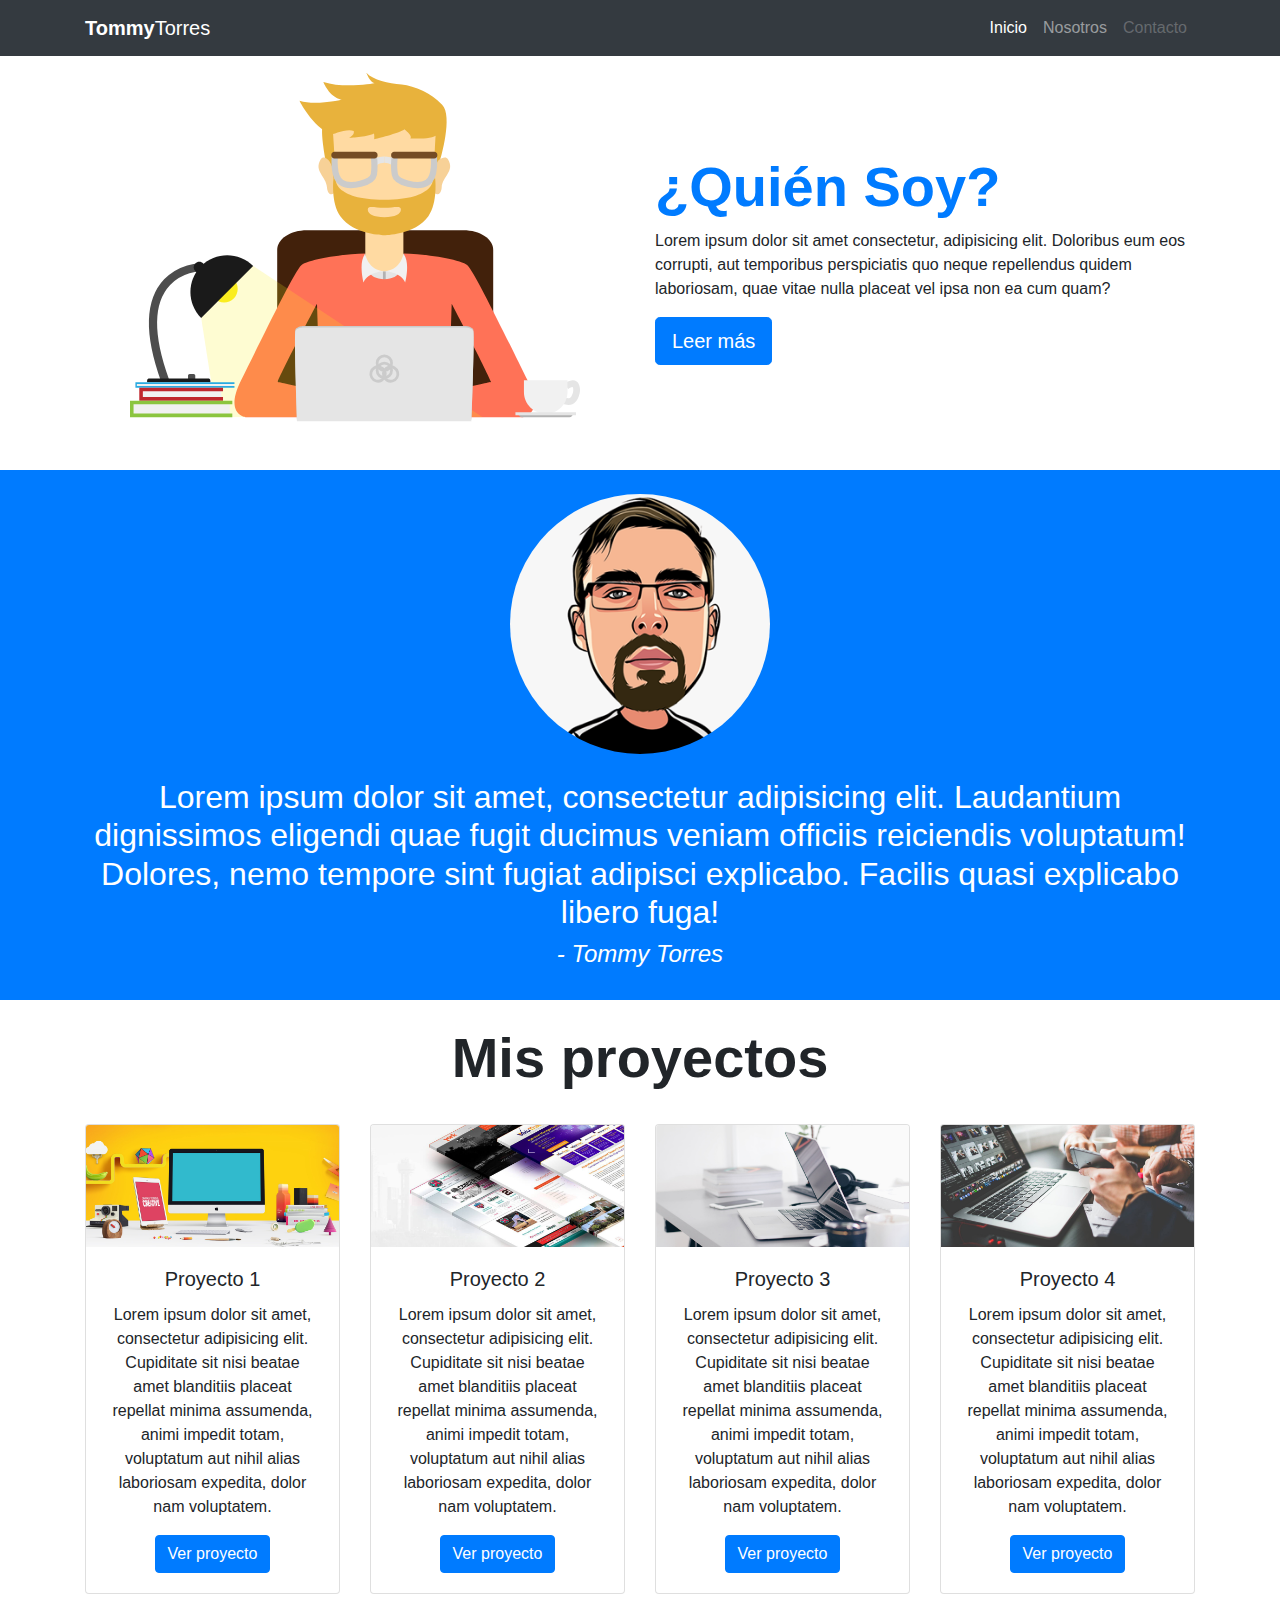
<file: index3.html>
<!DOCTYPE html>
<html lang="en">
<head>
    <meta charset="UTF-8">
    <meta name="viewport" content="width=device-width, initial-scale=1 shrink-to-fit=no">
    <link rel="shortcut icon" type="image/x-icon" href="imagen/favicon.ico">
    
    <link type="text/css" rel="stylesheet" href="bootstrap/css/bootstrap.min.css">
    <title>Tommy Torres</title>
</head>
<body>
    <nav class="navbar navbar-dark bg-dark navbar-expand-md fixed-top">
        <div class="container">
            <a href="#" class="navbar-brand"><strong>Tommy</strong>Torres</a>
            <button type="button" class="navbar-toggler" data-toggle="collapse"
            data-target="#menu-principal" aria-controls="menu-principal" aria-expanded="false"
            aria-label="Desplegar el menú principal">
            <span class="navbar-toggler-icon"></span>
            </button>
            <div class="collapse navbar-collapse" id="menu-principal">
                <ul class="navbar-nav ml-auto">
                        <li class="nav-item"><a href="#" class="nav-link active">Inicio</a></li>
                        <li class="nav-item"><a href="#" class="nav-link">Nosotros</a></li>
                        <li class="nav-item"><a href="#" class="nav-link disabled">Contacto</a></li>
                </ul>

            </div>
        </div>
    </nav>
    <section class="quien-soy py-4 mt-5">
        <div class="container">
            <div class="row">
                <div class="col-12 col-md-6 text-center">
                    <img src="imagen/desarrollador.svg" alt="Soy el desarrollador" class="img-fluid mb-4">
                </div>
                <div class="col-12 col-md-6 text-center text-md-left align-self-md-center">
                    <h1 class="display-4 font-weight-bold text-primary">¿Quién Soy?</h1>
                    <p>Lorem ipsum dolor sit amet consectetur, adipisicing elit. Doloribus eum eos corrupti, aut temporibus perspiciatis quo neque repellendus quidem laboriosam, quae vitae nulla placeat vel ipsa non ea cum quam?</p>
                    <a href="#" class="btn btn-primary btn-lg">Leer más</a>
                </div>

            </div>

        </div>

    </section>
    <section class="Filosofia py-4 bg-primary text-center text-white">
        <div class="container">
            <div class="row">
                <div class="col-12">
                    <img src="imagen/avatar.png" width="260" height="auto"  alt="Avatar de Tommy Torres" class="img-fluid rounded-circle  mb-4">
                    <p class="h2">Lorem ipsum dolor sit amet, consectetur adipisicing elit. Laudantium dignissimos eligendi quae fugit ducimus veniam officiis reiciendis voluptatum! Dolores, nemo tempore sint fugiat adipisci explicabo. Facilis quasi explicabo libero fuga!</p>
                    <p class="h4 font-italic">- Tommy Torres</p>            
                </div>
            </div>
        </div>
    </section>
    <section class="proyectos py-4">
        <div class="container">
          <h1 class="display-4 font-weight-bold text-center pb-4">Mis proyectos</h1>
          <div class="row text-md-center">
            <article class="col-12 col-md-6 col-lg-3 mb-3 mb-lg-0">
              <div class="card">
                <img class="card-img-top h-100" src="imagen/proyecto1.png" alt="Proyecto 1">
                <div class="card-body">
                  <h5 class="card-title">Proyecto 1</h5>
                  <p class="card-text">
                  Lorem ipsum dolor sit amet, consectetur adipisicing elit. Cupiditate sit nisi beatae amet blanditiis placeat repellat minima assumenda, animi impedit totam, voluptatum aut nihil alias laboriosam expedita, dolor nam voluptatem.</p>
                  <a href="#" class="btn btn-primary">Ver proyecto</a>
                </div>
              </div>
            </article>
            <article class="col-12 col-md-6 col-lg-3 mb-3 mb-lg-0">
              <div class="card">
                <img class="card-img-top h-100" src="imagen/proyecto2.png" alt="Proyecto 2">
                <div class="card-body">
                  <h5 class="card-title">Proyecto 2</h5>
                  <p class="card-text">
                  Lorem ipsum dolor sit amet, consectetur adipisicing elit. Cupiditate sit nisi beatae amet blanditiis placeat repellat minima assumenda, animi impedit totam, voluptatum aut nihil alias laboriosam expedita, dolor nam voluptatem.</p>
                  <a href="#" class="btn btn-primary">Ver proyecto</a>
                </div>
              </div>
            </article>
      
            <article class="col-12 col-md-6 col-lg-3 mb-3 mb-lg-0">
              <div class="card">
                <img class="card-img-top h-100" src="imagen/proyecto3.png" alt="Proyecto 3">
                <div class="card-body">
                  <h5 class="card-title">Proyecto 3</h5>
                  <p class="card-text">
                  Lorem ipsum dolor sit amet, consectetur adipisicing elit. Cupiditate sit nisi beatae amet blanditiis placeat repellat minima assumenda, animi impedit totam, voluptatum aut nihil alias laboriosam expedita, dolor nam voluptatem.</p>
                  <a href="#" class="btn btn-primary">Ver proyecto</a>
                </div>
              </div>
            </article>
            <article class="col-12 col-md-6 col-lg-3   mb-3 mb-lg-0">
              <div class="card">
                <img class="card-img-top h-100" src="imagen/proyecto4.png" alt="Proyecto 4">
                <div class="card-body">
                  <h5 class="card-title">Proyecto 4</h5>
                  <p class="card-text">
                  Lorem ipsum dolor sit amet, consectetur adipisicing elit. Cupiditate sit nisi beatae amet blanditiis placeat repellat minima assumenda, animi impedit totam, voluptatum aut nihil alias laboriosam expedita, dolor nam voluptatem.</p>
                  <a href="#" class="btn btn-primary">Ver proyecto</a>
                </div>
              </div>
            </article>
          </div>
        </div>
      </section>
    <script src="bootstrap/js/jquery-3.4.1.min.js"></script>
    <script src="bootstrap/js/popper.min.js"></script>
    <script src="bootstrap/js/bootstrap.min.js"></script>
    
</body>
</html>
</file>
